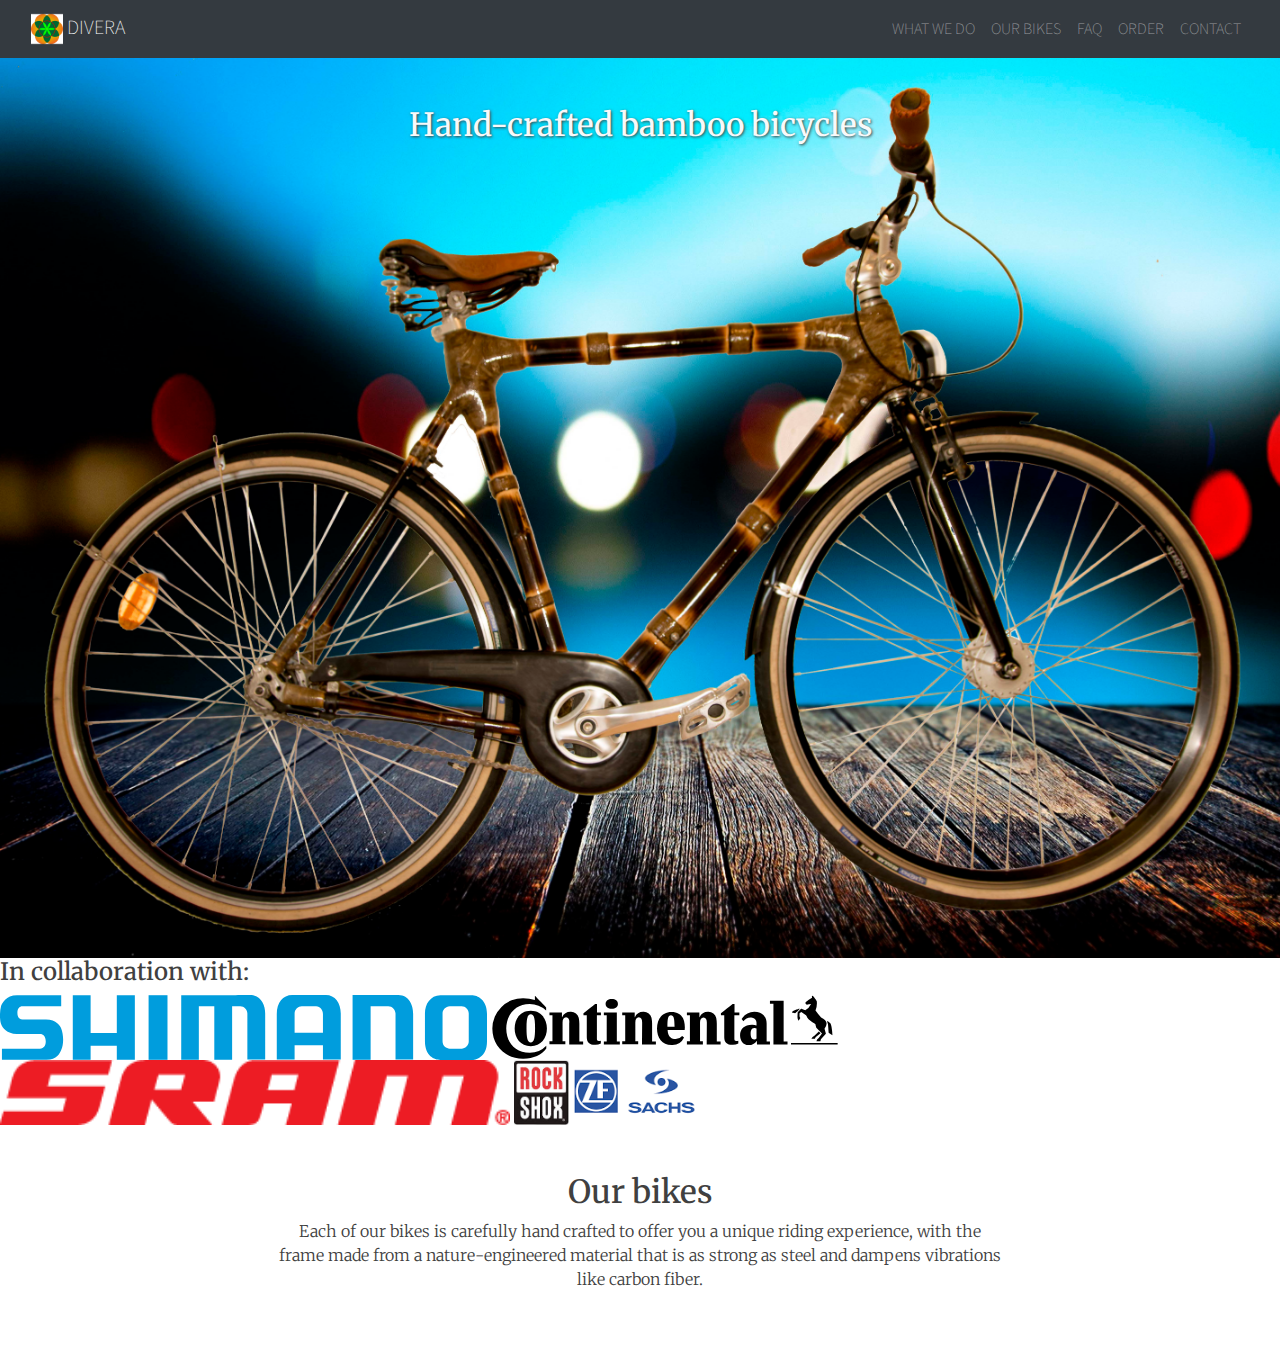
<file: index.html>
<!DOCTYPE html>
<html>

<head>
  <title>Divera Bamboo bikes</title>

  <meta charset="utf-8" />
  <meta http-equiv="X-UA-Compatible" content="IE=edge">
  <meta name="viewport" content="width=device-width, initial-scale=1, shrink-to-fit=no">

  <link rel="stylesheet" href="css/bootstrap.min.css" />
  <link rel="stylesheet" href="css/animate.css">
  <link rel="stylesheet" href="css/style.css">
</head>

<body>
  <header id="page-hero" class="site-header">
    <nav class="site-nav family-sans text-uppercase navbar navbar-expand-md bg-dark navbar-dark">
      <div class="container-fluid">

        <!-- The logo+title -->
        <a class="navbar-brand" href="#page-hero">
          <img src="images/logos/divera-192x192.png" alt="divera-logo" height="32px" />
          Divera
        </a>

        <!-- The hamburger button for collapsing -->
        <button type="button" class="navbar-toggler"
          data-toggle="collapse" data-target="#togglerNav"
          aria-controls="#togglerNav" aria-label="Toggle navigation">
          <span class="navbar-toggler-icon"></span>
        </button>

        <!-- Links to page sections that are collapsed -->
        <section class="collapse navbar-collapse" id="togglerNav">
          <div class="navbar-nav ml-auto">
            <a class="nav-item nav-link" href="#page-hero">What we do</a>
            <a class="nav-item nav-link" href="#page-bikes">Our bikes</a>
            <a class="nav-item nav-link" href="#page-media">FAQ</a>
            <a class="nav-item nav-link" href="#page-photogrid">Order</a>
            <a class="nav-item nav-link" href="#page-carousel">Contact</a>
          </div>
        </section>
      </div>
    </nav>

    <section class="layout-hero text-light text-center">
      <!-- <div class="container"> -->
        <!-- TODO: This should be removed because the navbar will show it. Maybe? -->
        <!-- <h3>What we do</h3> -->
        <h3 class="hero-title py-5">Hand-crafted bamboo bicycles</h3>
      <!-- </div> -->
    </section>
  </header>

  <article id="page-partners">
    <section>
      <!-- TODO: arrange these, like here: https://forwardhq.com/ Who's using -->
      <h4 class="">In collaboration with:</h3>
        <img src="images/logos/partners/logo-SHIMANO.svg" alt="Shimano logo">
        <img src="images/logos/partners/logo-Continental.svg" alt="Continental logo">
        <img src="images/logos/partners/logo-SRAM.png" alt="SRAM logo">
        <img src="images/logos/partners/logo-RockShox.jpg" alt="RockShox logo">
        <img src="images/logos/partners/logo-zf-sachs.png" alt="Sachs logo">
    </section>
  </article>

  <article id="page-bikes" class="page-section text-center py-5">
    <header class="page-section-header container">
      <div class="row justify-content-center">
        <div class="col-11 col-sm-10 col-md-8">
          <h2>Our bikes</h2>
          <p>Each of our bikes is carefully hand crafted to offer you a unique riding experience,
            with the frame made from a nature-engineered material that is as strong as steel and
            dampens vibrations like carbon fiber.
          </p>
        </div>
      </div>
    </header>

    <section>

    </section>

  </article>

  <script src="js/lib/jquery.min.js"></script>
  <script src="js/lib/bootstrap.bundle.min.js"></script>
</body>

</html>
</file>
<file: css/style.css>
@import url('https://fonts.googleapis.com/css?family=Merriweather:300|Source+Sans+Pro:200,400,600');
:root {
    /*
    --blue: #007bff;
    --indigo: #6610f2;
    --purple: #6f42c1;
    --pink: #e83e8c;
    --red: #dc3545;
    --orange: #fd7e14;
    --yellow: #ffc107;
    --green: #28a745;
    --teal: #20c997;
    --cyan: #17a2b8;
    --white: #fff;
    --gray: #6c757d;
    --gray-dark: #343a40;
    --primary: #007bff;
    --secondary: #6c757d;
    --success: #28a745;
    --info: #17a2b8;
    --warning: #ffc107;
    --danger: #dc3545;
    --light: #f8f9fa;
    --dark: #343a40;

    --breakpoint-xs: 0;
    --breakpoint-sm: 576px;
    --breakpoint-md: 768px;
    --breakpoint-lg: 992px;
    --breakpoint-xl: 1200px;

    --font-family-sans-serif: -apple-system,BlinkMacSystemFont,"Segoe UI",Roboto,"Helvetica Neue",Arial,sans-serif,"Apple Color Emoji","Segoe UI Emoji","Segoe UI Symbol";
    --font-family-monospace: SFMono-Regular,Menlo,Monaco,Consolas,"Liberation Mono","Courier New",monospace;
*/
    /* Override Variables */
    --font-family-sans-serif: 'Source Sans Pro', -apple-system, BlinkMacSystemFont, 'Segoe UI', Roboto, 'Helvetica Neue', Arial, sans-serif, 'Apple Color Emoji', 'Segoe UI Emoji', 'Segoe UI Symbol';
    --gray-dark: #404040;
    /* Page Variables */
    --font-family-serif: Merriweather, serif;
    --color-text: var(--gray-dark);
    --font-family-text: var(--font-family-serif);
}

.family-sans {
    font-family: var(--font-family-sans-serif);
}

body {
    font-family: var(--font-family-text);
    color: var(--color-text);
    font-weight: 200;
}

.site-header .layout-hero {
    background: url(../images/hero-blue.jpg);
    background-position: center top;
    background-repeat: no-repeat;
    background-size: cover;
    min-height: 100vh;
}

.site-header .layout-hero .hero-title {
    font-weight: 500;
    text-shadow: 1px 1px 3px #404040 ;
    font-size: 2em;
}

.site-header .page-section-title {
    font-size: 3em;
    font-family: var(--font-family-sans-serif);
    font-weight: 200;
}

.site-header .page-section-text {
    font-size: 1.2em;
}

.layout-social .layout-icon {
    font-size: 2em;
}

#page-partners img {
    display: inline-block;
    height: 65px;
    /* margin-right: 25px; */
}
</file>
